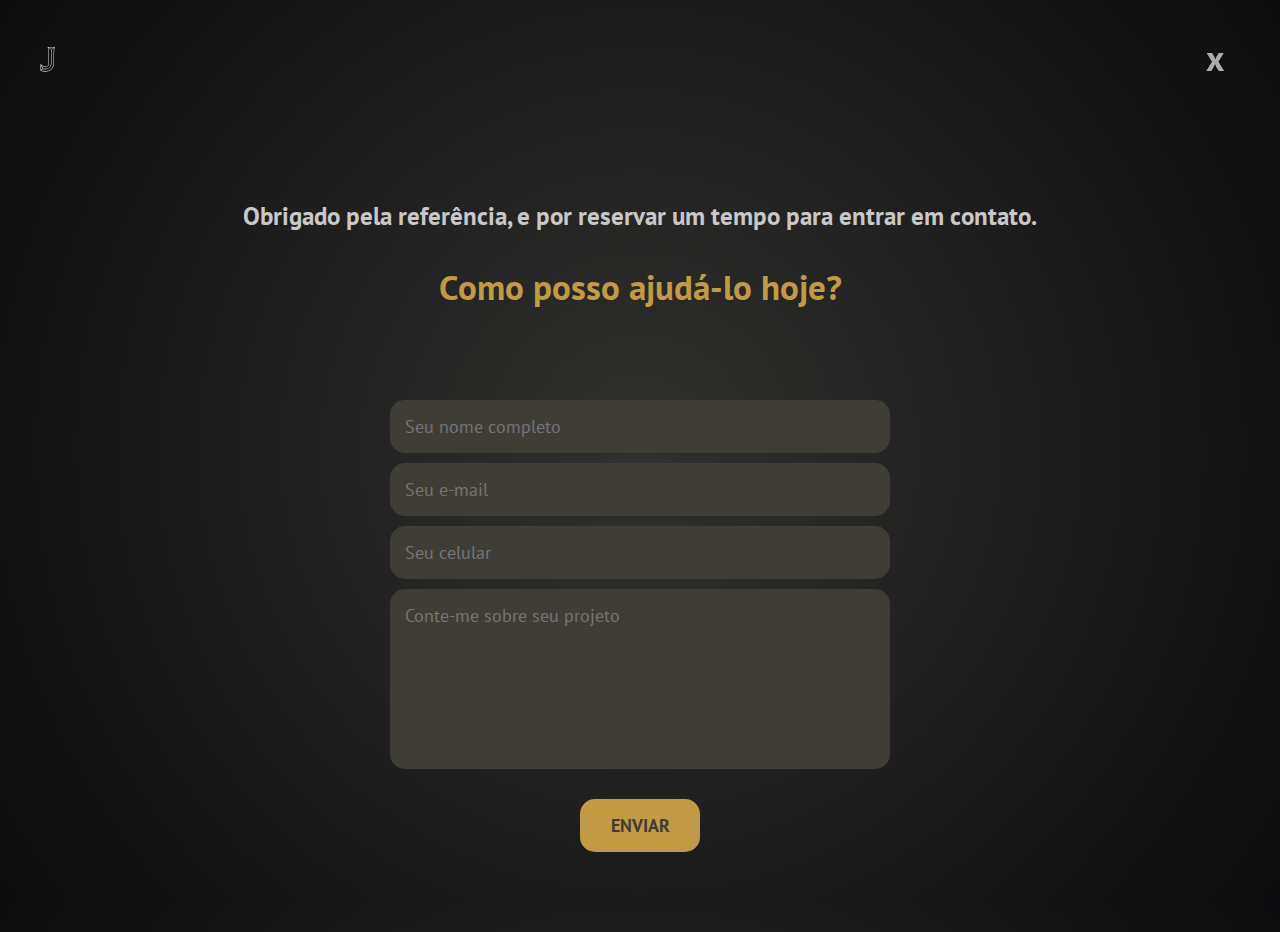
<file: register/regist.html>
<!DOCTYPE html>
<html lang="pt-br">

<head>
    <meta charset="UTF-8">
    <meta name="viewport" content="width=device-width, initial-scale=1.0">
    <title>Portifólio</title>
    <link rel="stylesheet" href="./stylet.css">

    <link rel="preconnect" href="https://fonts.googleapis.com">
    <link rel="preconnect" href="https://fonts.gstatic.com" crossorigin>
    <link
        href="https://fonts.googleapis.com/css2?family=Amethysta&family=Bebas+Neue&family=Kanit:wght@200&family=Montserrat:wght@100;400;500&family=PT+Sans:wght@400;700&family=Rubik+Iso&family=Signika&family=Tilt+Prism&display=swap"
        rel="stylesheet">
</head>

<body>
    <header>
        <div class="conteiner">

            <div class="logo">
                <a href="../index.html#page1">J</a>
            </div>

            <nav class="navbar">
                <ul>
                    <div class="menu">
                        <li><a href="../index.html#page1">x</a></li>
                    </div>
                </ul>
            </nav>
    </header>

    <section class="formulario">
        <div class="interface">

            <h2 class="titulo">Obrigado pela referência, e por reservar um tempo para entrar em contato.
                <br><br><span>Como posso ajudá-lo
                    hoje?</span>
            </h2>

            <form method="post">
                <input type="text" name="nome" placeholder="Seu nome completo" required>
                <input type="text" name="email" placeholder="Seu e-mail" required>
                <input type="text" name="telefone" placeholder="Seu celular">
                <textarea name="mensagem" placeholder="Conte-me sobre seu projeto" required></textarea>

                <div class="btn-enviar">
                    <input type="submit" value="ENVIAR">
                </div>
            </form>
        </div>
    </section>







</body>

</html>
</file>
<file: register/stylet.css>
/*Margem*/
* {
  margin: 0;
  padding: 0;
  box-sizing: border-box;
  font-family: "PT Sans", sans-serif;
}

/*fundo da pagina*/
html {
  background: rgb(48, 48, 46);
  background: radial-gradient(
    circle,
    rgba(48, 48, 46, 1) 0%,
    rgba(12, 12, 14, 1) 100%
  );
  background-size: cover;
  height: 100vh;
  width: 100%;
  background-position-x: center;
  background-position-y: center;
  scroll-behavior: smooth;
}

.fundo {
  background-repeat: no-repeat;
  background-size: cover;
  height: 100%;
  background-position-x: center;
}

/*Menu*/
header {
  width: 100%;
  font-size: 100%;
  position: fixed;
  /*espaçamento de cima para baixo, do lado pro outro*/
  padding: 10px 20px;
  box-sizing: border-box;
  z-index: 100;
}

.logo a {
  /*cor*/
  color: #cac7c7;
  /*tira os pontos do link*/
  text-decoration: none;
  /*tamanho*/
  font-size: 35px;
  font-weight: 500;
  font-family: "Tilt Prism", cursiva;
}

.logo {
  transition: 1s;
  font-family: "Tilt Prism", cursiva;
}

.logo:hover {
  /*efeito de cor quando clica*/
  transform: scale(1.2);
}

.navbar ul {
  /*serve para tirar os pontos*/
  list-style-type: none;
}

.navbar ul li {
  /*faz ficar do lado do outro*/
  display: inline-block;
  /* serve para distanciar*/
  margin: 0 8px;
  /*tamanho*/
  font-size: 35px;
  /*espaçamento de cima para baixo, do lado pro outro*/
  padding: 5px 8px;
  transition: 1s;
}

.navbar ul li:hover {
  transform: scale(1.2);
}

.navbar ul li a {
  /*tira os pontos do link*/
  text-decoration: none;
  color: #adadad;
  font-weight: 600;
}

.conteiner {
  margin: auto;
  display: flex;
  align-items: center;
  justify-content: space-between;
  padding: 20px;
}

section.formulario {
  padding: 80px 4%;
}

form {
  max-width: 500px;
  margin: 0 auto;
  display: flex;
  justify-content: center;
  flex-direction: column;
  gap: 10px;
  margin-top: 90px;
}

form input,
form textarea {
  width: 100%;
  background-color: #403d37;
  border: 0;
  outline: 0;
  padding: 15px 15px;
  border-radius: 15px;
  color: #dadada;
  font-size: 18px;
}

form textarea {
  resize: none;
  height: 180px;
}

form .btn-enviar {
  margin-top: 20px;
  text-align: center;
}

form .btn-enviar input {
  width: 120px;
  background-color: #c29944;
  color: #403d37;
  font-weight: 700;
  cursor: pointer;
  transition: 1s;
}

form .btn-enviar input:hover {
  transform: scale(1.1);
  box-shadow: 0px 0px 8px #cac7c7;
}

.titulo {
  text-align: center;
  color: #cac7c7;
  margin-top: 120px;
  font-size: 25px;
}

.titulo span {
  font-size: 35px;
  color: #c29944;
  font-weight: 700;
}

/* APLICAÇÃO MEDIA QUERIES */
@media (max-width: 513px) {
  header {
    background: rgb(48, 48, 46);
    background: radial-gradient(
      circle,
      rgba(48, 48, 46, 0.938813025210084) 0%,
      rgba(12, 12, 14, 0.9444152661064426) 100%
    );
    background-size: cover;
    background-position-x: center;
    background-position-y: center;
    box-shadow: rgba(0, 0, 0, 0.2) 0px 30px 40px 10px;
  }

  html {
    background-image: url(img/dfgjhdfgjdgj.jfif);
    background-size: cover;
    background-position-x: center;
    background-position-y: center;
    background-color: #b8b7b7;
    background: rgb(48, 48, 46);
    background: radial-gradient(
      circle,
      rgba(48, 48, 46, 1) 0%,
      rgba(12, 12, 14, 1) 100%
    );
  }

  .navbar label {
    transition: 1s;
    font-size: 30px;
    cursor: pointer;
  }

  .navbar label:hover {
    transform: scale(1.3);
  }

  .menu {
    display: none;
    position: absolute;
    background: rgb(48, 48, 46);
    background: radial-gradient(
      circle,
      rgba(48, 48, 46, 0.938813025210084) 0%,
      rgba(12, 12, 14, 0.9444152661064426) 100%
    );
    background-size: cover;
    background-position-y: center;
    right: 0;
    left: 0;
    text-align: center;
    padding: 16px 0;
    top: 99px;
    transition: 1s;
  }

  .menu li:hover {
    transform: scale(1.1);
  }

  .menu li + li {
    margin-top: 12px;
  }

  input[type="checkbox"]:checked ~ .menu {
    display: grid;
  }

  .logo a {
    font-size: 30px;
  }

  .hamburger {
    display: block;
  }

  .navbar ul li a {
    font-size: 25px;
    transition: 1s;
  }

  .navbar ul li a:hover {
    color: #daab4f;
  }
}
</file>
